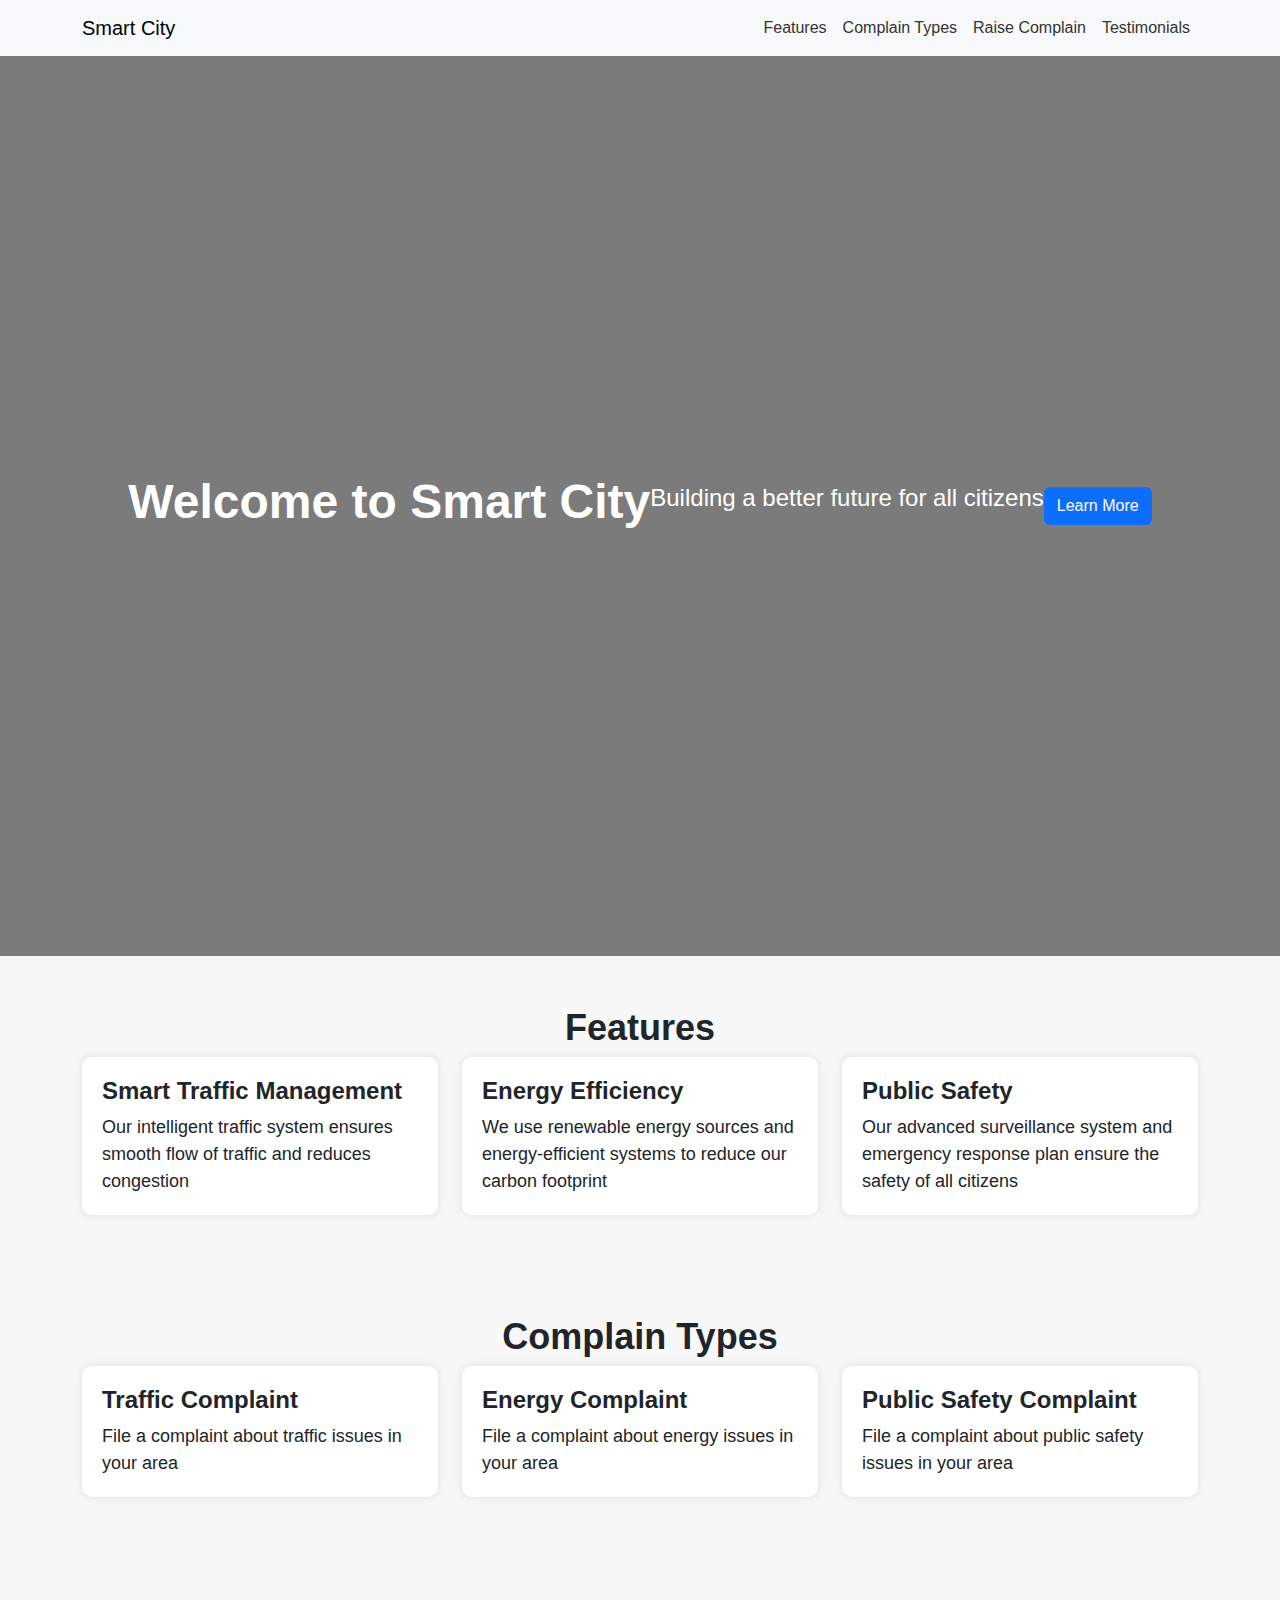
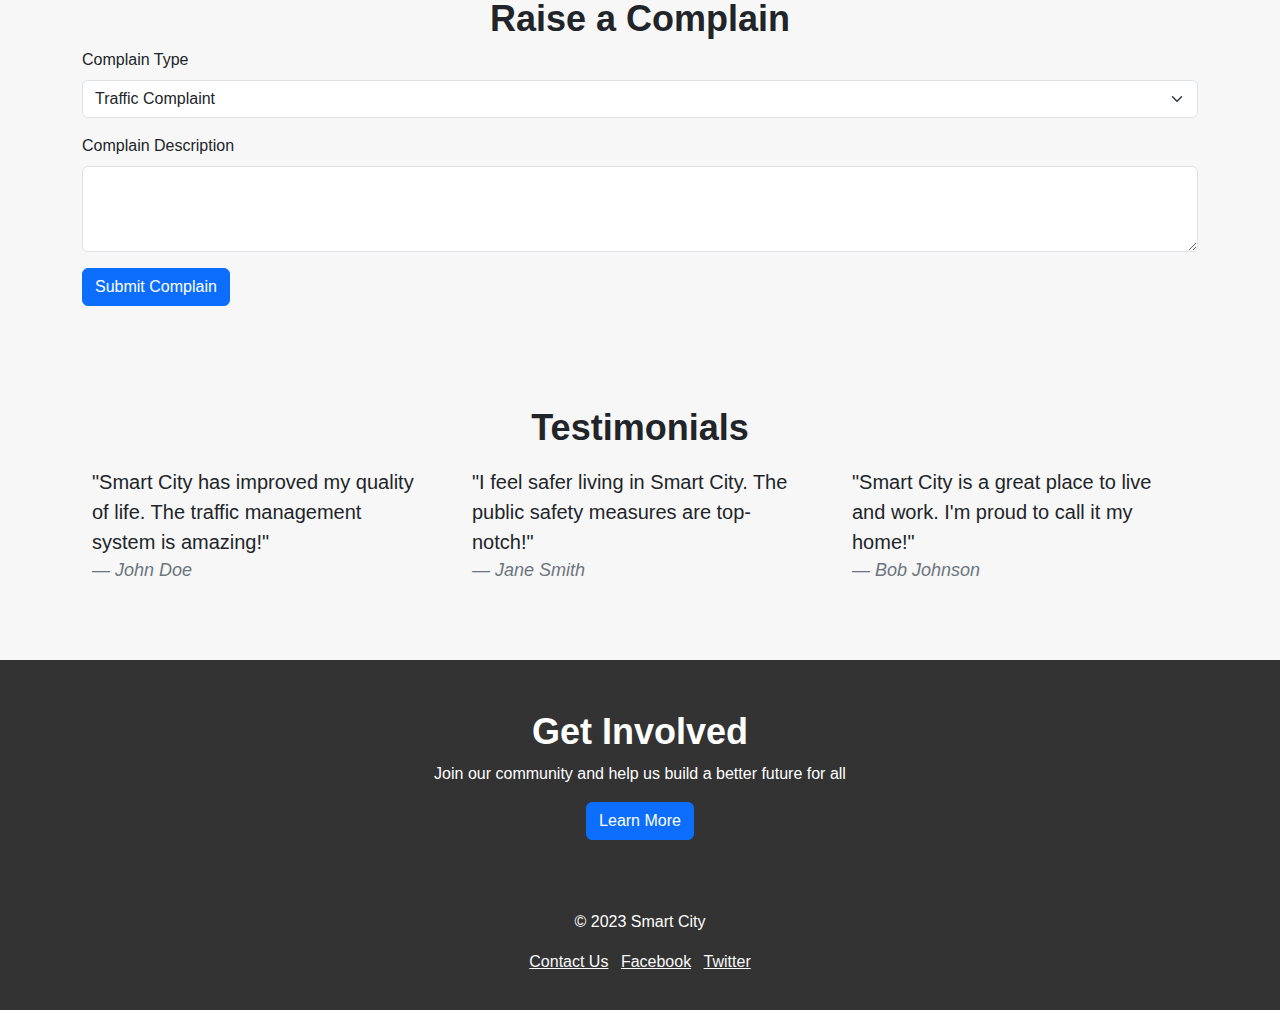
<file: chat.html>
<!DOCTYPE html>
<html lang="en">
  <head>
    <meta charset="UTF-8" />
    <meta name="viewport" content="width=device-width, initial-scale=1.0" />
    <title>Smart City</title>
    <link
      rel="stylesheet"
      href="https://cdn.jsdelivr.net/npm/bootstrap@5.1.3/dist/css/bootstrap.min.css"
    />
    <link
      rel="stylesheet"
      href="https://cdnjs.cloudflare.com/ajax/libs/font-awesome/6.1.2/css/all.min.css"
    />
    <style>
      body {
        font-family: Arial, sans-serif;
        margin: 0;
        padding: 0;
        background-color: #f7f7f7;
      }
      .hero {
        background-image: linear-gradient(
            rgba(0, 0, 0, 0.5),
            rgba(0, 0, 0, 0.5)
          ),
          url("https://picsum.photos/2000/1000");
        background-size: cover;
        background-position: center;
        height: 100vh;
        display: flex;
        justify-content: center;
        align-items: center;
        color: #fff;
      }
      .hero h1 {
        font-size: 48px;
        font-weight: bold;
      }
      .hero p {
        font-size: 24px;
      }
      .features {
        padding: 50px 0;
      }
      .features h2 {
        font-size: 36px;
        font-weight: bold;
        text-align: center;
      }
      .complain-types {
        padding: 50px 0;
      }
      .complain-types h2 {
        font-size: 36px;
        font-weight: bold;
        text-align: center;
      }
      .raise-complain {
        padding: 50px 0;
      }
      .raise-complain h2 {
        font-size: 36px;
        font-weight: bold;
        text-align: center;
      }
      .testimonials {
        padding: 50px 0;
        background-color: #f7f7f7;
      }
      .testimonials h2 {
        font-size: 36px;
        font-weight: bold;
        text-align: center;
      }
      .call-to-action {
        padding: 50px 0;
        background-color: #333;
        color: #fff;
        text-align: center;
      }
      .call-to-action h2 {
        font-size: 36px;
        font-weight: bold;
      }
      .footer {
        padding: 20px 0;
        background-color: #333;
        color: #fff;
        text-align: center;
      }
      .modal-content {
        background-color: #333;
        color: #fff;
      }
      .card {
        border: none;
        border-radius: 10px;
        box-shadow: 0 0 10px rgba(0, 0, 0, 0.1);
      }
      .card-body {
        padding: 20px;
      }
      .card-title {
        font-size: 24px;
        font-weight: bold;
      }
      .card-text {
        font-size: 18px;
      }
      .blockquote {
        padding: 10px;
        border: none;
        border-radius: 10px;
        background-color: #f7f7f7;
      }
      .blockquote-footer {
        font-size: 18px;
        font-style: italic;
      }
      .nav-link {
        color: #333;
      }
      .nav-link:hover {
        color: #337ab7;
      }
      .nav-link.active {
        color: #337ab7;
      }
    </style>
  </head>
  <body>
    <nav class="navbar navbar-expand-lg navbar-light bg-light">
      <div class="container">
        <a class="navbar-brand" href="#">Smart City</a>
        <button
          class="navbar-toggler"
          type="button"
          data-bs-toggle="collapse"
          data-bs-target="#navbarNav"
          aria-controls="navbarNav"
          aria-expanded="false"
          aria-label="Toggle navigation"
        >
          <span class="navbar-toggler-icon"></span>
        </button>
        <div class="collapse navbar-collapse" id="navbarNav">
          <ul class="navbar-nav ms-auto">
            <li class="nav-item">
              <a class="nav-link" href="#features">Features</a>
            </li>
            <li class="nav-item">
              <a class="nav-link" href="#complain-types">Complain Types</a>
            </li>
            <li class="nav-item">
              <a class="nav-link" href="#raise-complain">Raise Complain</a>
            </li>
            <li class="nav-item">
              <a class="nav-link" href="#testimonials">Testimonials</a>
            </li>
          </ul>
        </div>
      </div>
    </nav>
    <div class="hero">
      <h1>Welcome to Smart City</h1>
      <p>Building a better future for all citizens</p>
      <button
        type="button"
        class="btn btn-primary"
        data-bs-toggle="modal"
        data-bs-target="#smartCityModal"
      >
        Learn More
      </button>
    </div>
    <div id="features" class="features">
      <div class="container">
        <h2>Features</h2>
        <div class="row">
          <div class="col-md-4">
            <div class="card">
              <div class="card-body">
                <h5 class="card-title">Smart Traffic Management</h5>
                <p class="card-text">
                  Our intelligent traffic system ensures smooth flow of traffic
                  and reduces congestion
                </p>
              </div>
            </div>
          </div>
          <div class="col-md-4">
            <div class="card">
              <div class="card-body">
                <h5 class="card-title">Energy Efficiency</h5>
                <p class="card-text">
                  We use renewable energy sources and energy-efficient systems
                  to reduce our carbon footprint
                </p>
              </div>
            </div>
          </div>
          <div class="col-md-4">
            <div class="card">
              <div class="card-body">
                <h5 class="card-title">Public Safety</h5>
                <p class="card-text">
                  Our advanced surveillance system and emergency response plan
                  ensure the safety of all citizens
                </p>
              </div>
            </div>
          </div>
        </div>
      </div>
    </div>
    <div id="complain-types" class="complain-types">
      <div class="container">
        <h2>Complain Types</h2>
        <div class="row">
          <div class="col-md-4">
            <div class="card">
              <div class="card-body">
                <h5 class="card-title">Traffic Complaint</h5>
                <p class="card-text">
                  File a complaint about traffic issues in your area
                </p>
              </div>
            </div>
          </div>
          <div class="col-md-4">
            <div class="card">
              <div class="card-body">
                <h5 class="card-title">Energy Complaint</h5>
                <p class="card-text">
                  File a complaint about energy issues in your area
                </p>
              </div>
            </div>
          </div>
          <div class="col-md-4">
            <div class="card">
              <div class="card-body">
                <h5 class="card-title">Public Safety Complaint</h5>
                <p class="card-text">
                  File a complaint about public safety issues in your area
                </p>
              </div>
            </div>
          </div>
        </div>
      </div>
    </div>
    <div id="raise-complain" class="raise-complain">
      <div class="container">
        <h2>Raise a Complain</h2>
        <form id="complain-form">
          <div class="mb-3">
            <label for="complain-type" class="form-label">Complain Type</label>
            <select class="form-select" id="complain-type">
              <option value="traffic">Traffic Complaint</option>
              <option value="energy">Energy Complaint</option>
              <option value="public-safety">Public Safety Complaint</option>
            </select>
          </div>
          <div class="mb-3">
            <label for="complain-description" class="form-label"
              >Complain Description</label
            >
            <textarea
              class="form-control"
              id="complain-description"
              rows="3"
            ></textarea>
          </div>
          <button type="submit" class="btn btn-primary">Submit Complain</button>
        </form>
      </div>
    </div>
    <div id="testimonials" class="testimonials">
      <div class="container">
        <h2>Testimonials</h2>
        <div class="row">
          <div class="col-md-4">
            <blockquote class="blockquote">
              <p>
                "Smart City has improved my quality of life. The traffic
                management system is amazing!"
              </p>
              <footer class="blockquote-footer">John Doe</footer>
            </blockquote>
          </div>
          <div class="col-md-4">
            <blockquote class="blockquote">
              <p>
                "I feel safer living in Smart City. The public safety measures
                are top-notch!"
              </p>
              <footer class="blockquote-footer">Jane Smith</footer>
            </blockquote>
          </div>
          <div class="col-md-4">
            <blockquote class="blockquote">
              <p>
                "Smart City is a great place to live and work. I'm proud to call
                it my home!"
              </p>
              <footer class="blockquote-footer">Bob Johnson</footer>
            </blockquote>
          </div>
        </div>
      </div>
    </div>
    <div class="call-to-action">
      <h2>Get Involved</h2>
      <p>Join our community and help us build a better future for all</p>
      <button
        type="button"
        class="btn btn-primary"
        data-bs-toggle="modal"
        data-bs-target="#smartCityModal"
      >
        Learn More
      </button>
    </div>
    <div class="footer">
      <p>&copy; 2023 Smart City</p>
      <ul class="list-inline">
        <li class="list-inline-item">
          <a href="#" class="text-light">Contact Us</a>
        </li>
        <li class="list-inline-item">
          <a href="#" class="text-light">Facebook</a>
        </li>
        <li class="list-inline-item">
          <a href="#" class="text-light">Twitter</a>
        </li>
      </ul>
    </div>
    <div
      class="modal fade"
      id="smartCityModal"
      tabindex="-1"
      aria-labelledby="smartCityModalLabel"
      aria-hidden="true"
    >
      <div class="modal-dialog modal-dialog-scrollable">
        <div class="modal-content">
          <div class="modal-header">
            <h5 class="modal-title" id="smartCityModalLabel">
              About Smart City
            </h5>
            <button
              type="button"
              class="btn-close"
              data-bs-dismiss="modal"
              aria-label="Close"
            ></button>
          </div>
          <div class="modal-body">
            <p>
              Smart City is a revolutionary initiative that aims to build a
              better future for all citizens. Our goal is to create a
              sustainable, efficient, and safe living environment that enhances
              the quality of life for everyone.
            </p>
            <p>
              We use cutting-edge technology and innovative solutions to manage
              traffic, energy, and public safety. Our community is at the heart
              of everything we do, and we encourage all citizens to get involved
              and help us shape the future of Smart City.
            </p>
          </div>
          <div class="modal-footer">
            <button
              type="button"
              class="btn btn-secondary"
              data-bs-dismiss="modal"
            >
              Close
            </button>
          </div>
        </div>
      </div>
    </div>
    <div
      class="modal fade"
      id="complainModal"
      tabindex="-1"
      aria-labelledby="complainModalLabel"
      aria-hidden="true"
    >
      <div class="modal-dialog modal-dialog-scrollable">
        <div class="modal-content">
          <div class="modal-header">
            <h5 class="modal-title" id="complainModalLabel">
              Complain Details
            </h5>
            <button
              type="button"
              class="btn-close"
              data-bs-dismiss="modal"
              aria-label="Close"
            ></button>
          </div>
          <div class="modal-body">
            <p id="complain-type-modal"></p>
            <p id="complain-description-modal"></p>
          </div>
          <div class="modal-footer">
            <button
              type="button"
              class="btn btn-secondary"
              data-bs-dismiss="modal"
            >
              Close
            </button>
          </div>
        </div>
      </div>
    </div>
    <script src="https://cdn.jsdelivr.net/npm/bootstrap@5.1.3/dist/js/bootstrap.bundle.min.js"></script>
    <script>
      const complainForm = document.getElementById("complain-form");
      complainForm.addEventListener("submit", (e) => {
        e.preventDefault();
        const complainType = document.getElementById("complain-type").value;
        const complainDescription = document.getElementById(
          "complain-description"
        ).value;
        document.getElementById(
          "complain-type-modal"
        ).innerText = `Complain Type: ${complainType}`;
        document.getElementById(
          "complain-description-modal"
        ).innerText = `Complain Description: ${complainDescription}`;
        const complainModal = new bootstrap.Modal(
          document.getElementById("complainModal"),
          {
            keyboard: false,
          }
        );
        complainModal.show();
      });
    </script>
  </body>
</html>
</file>
